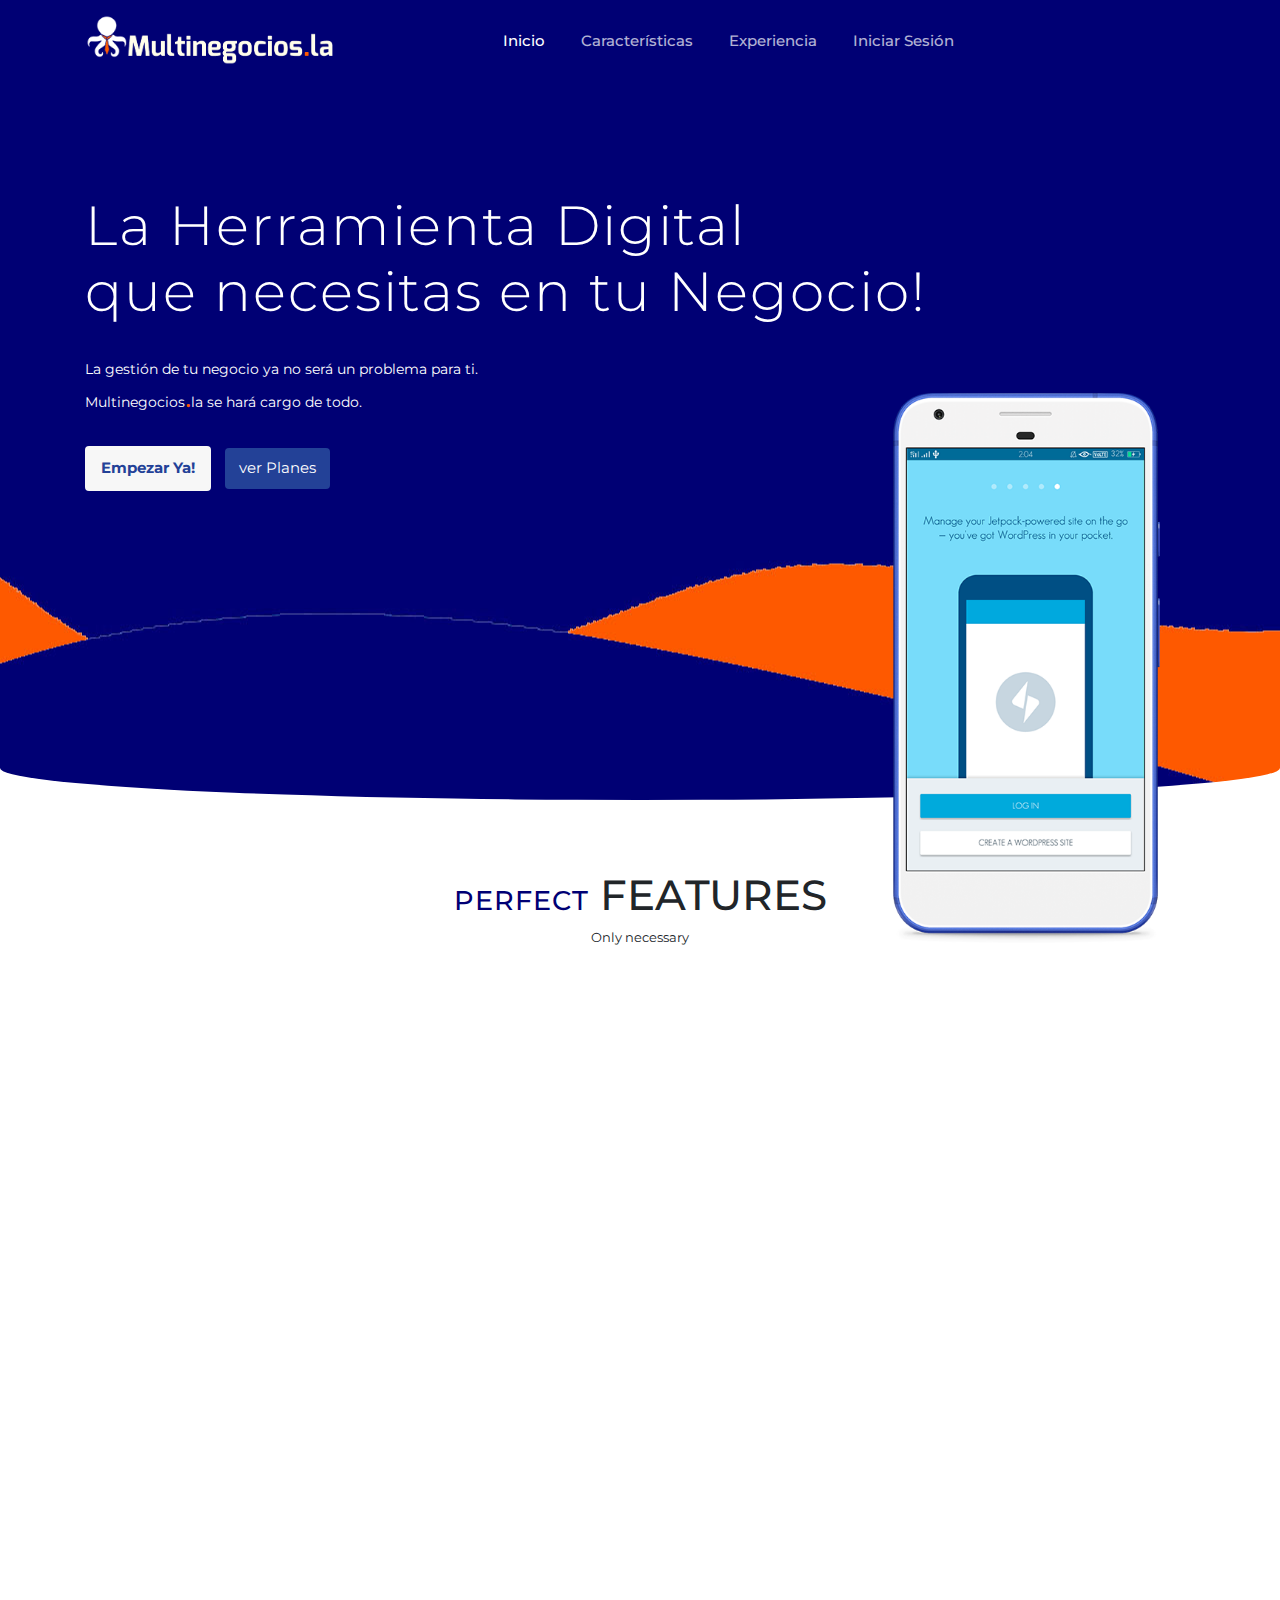
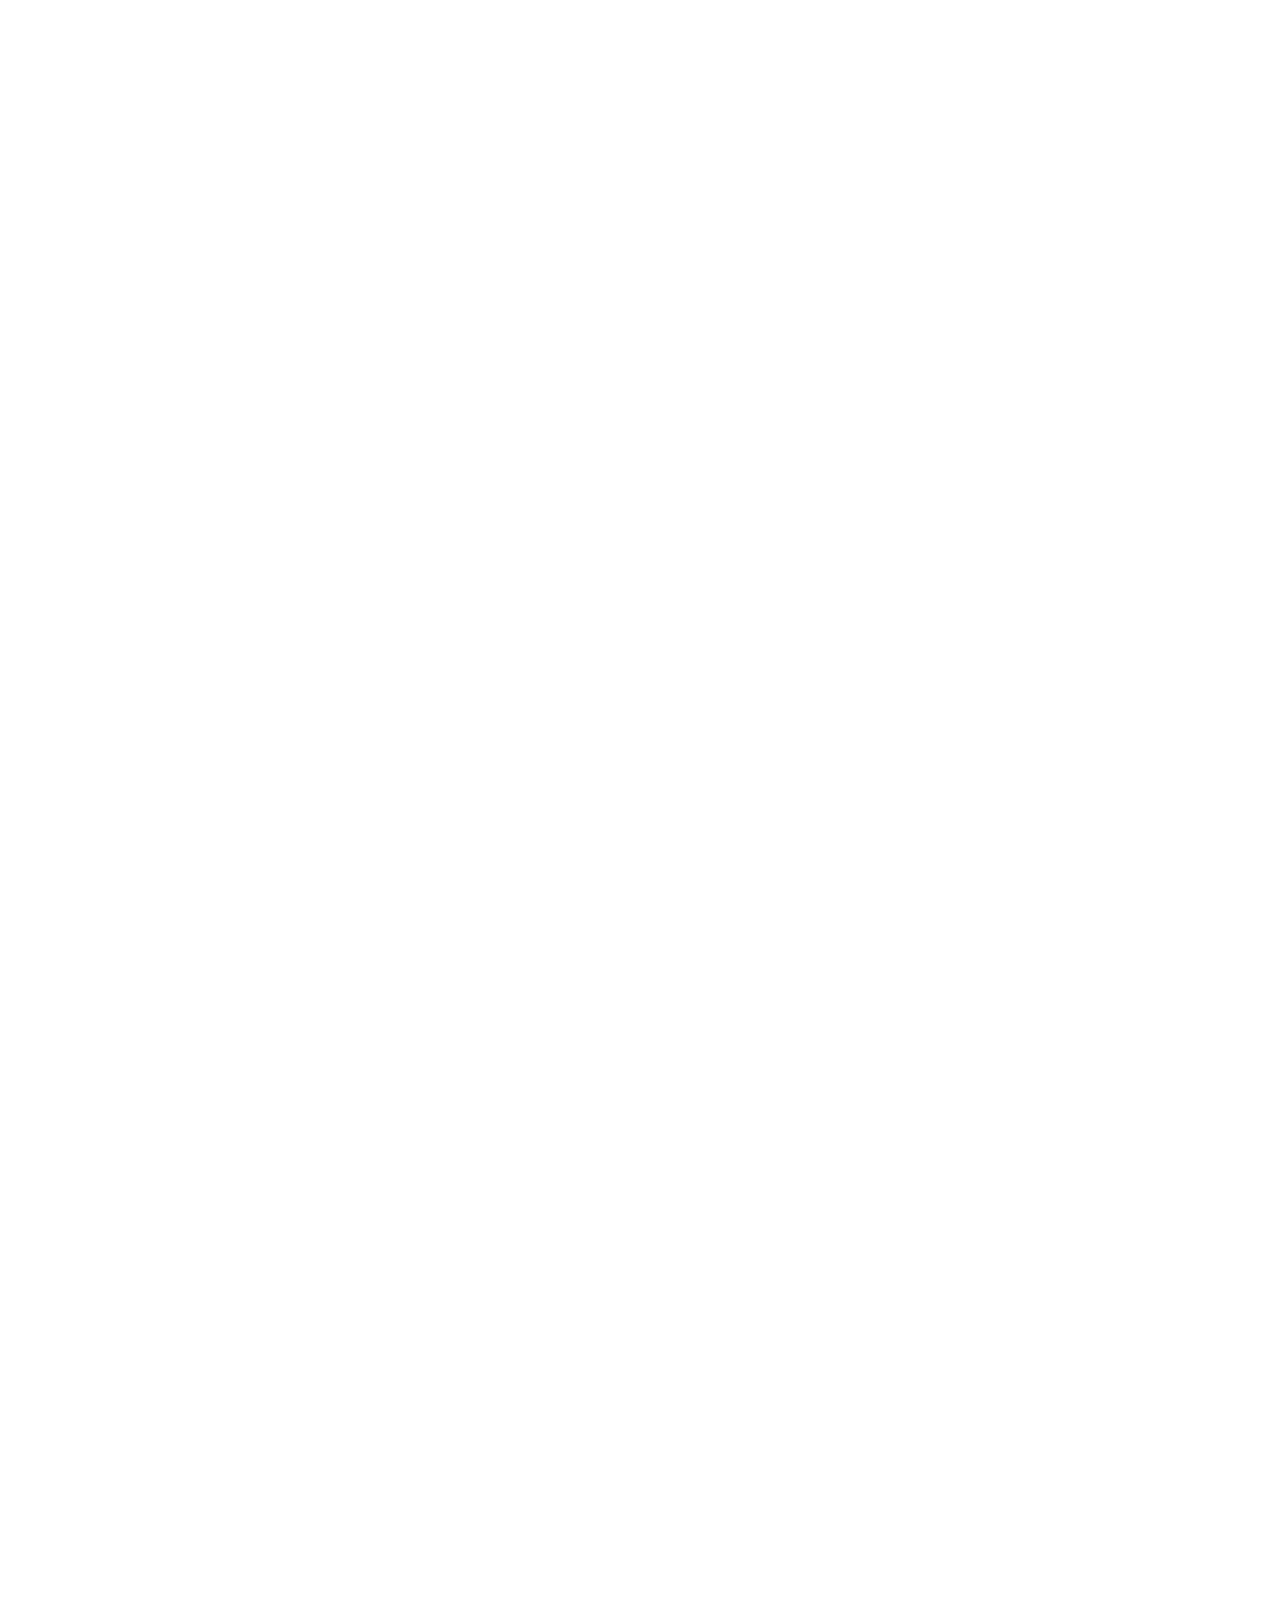
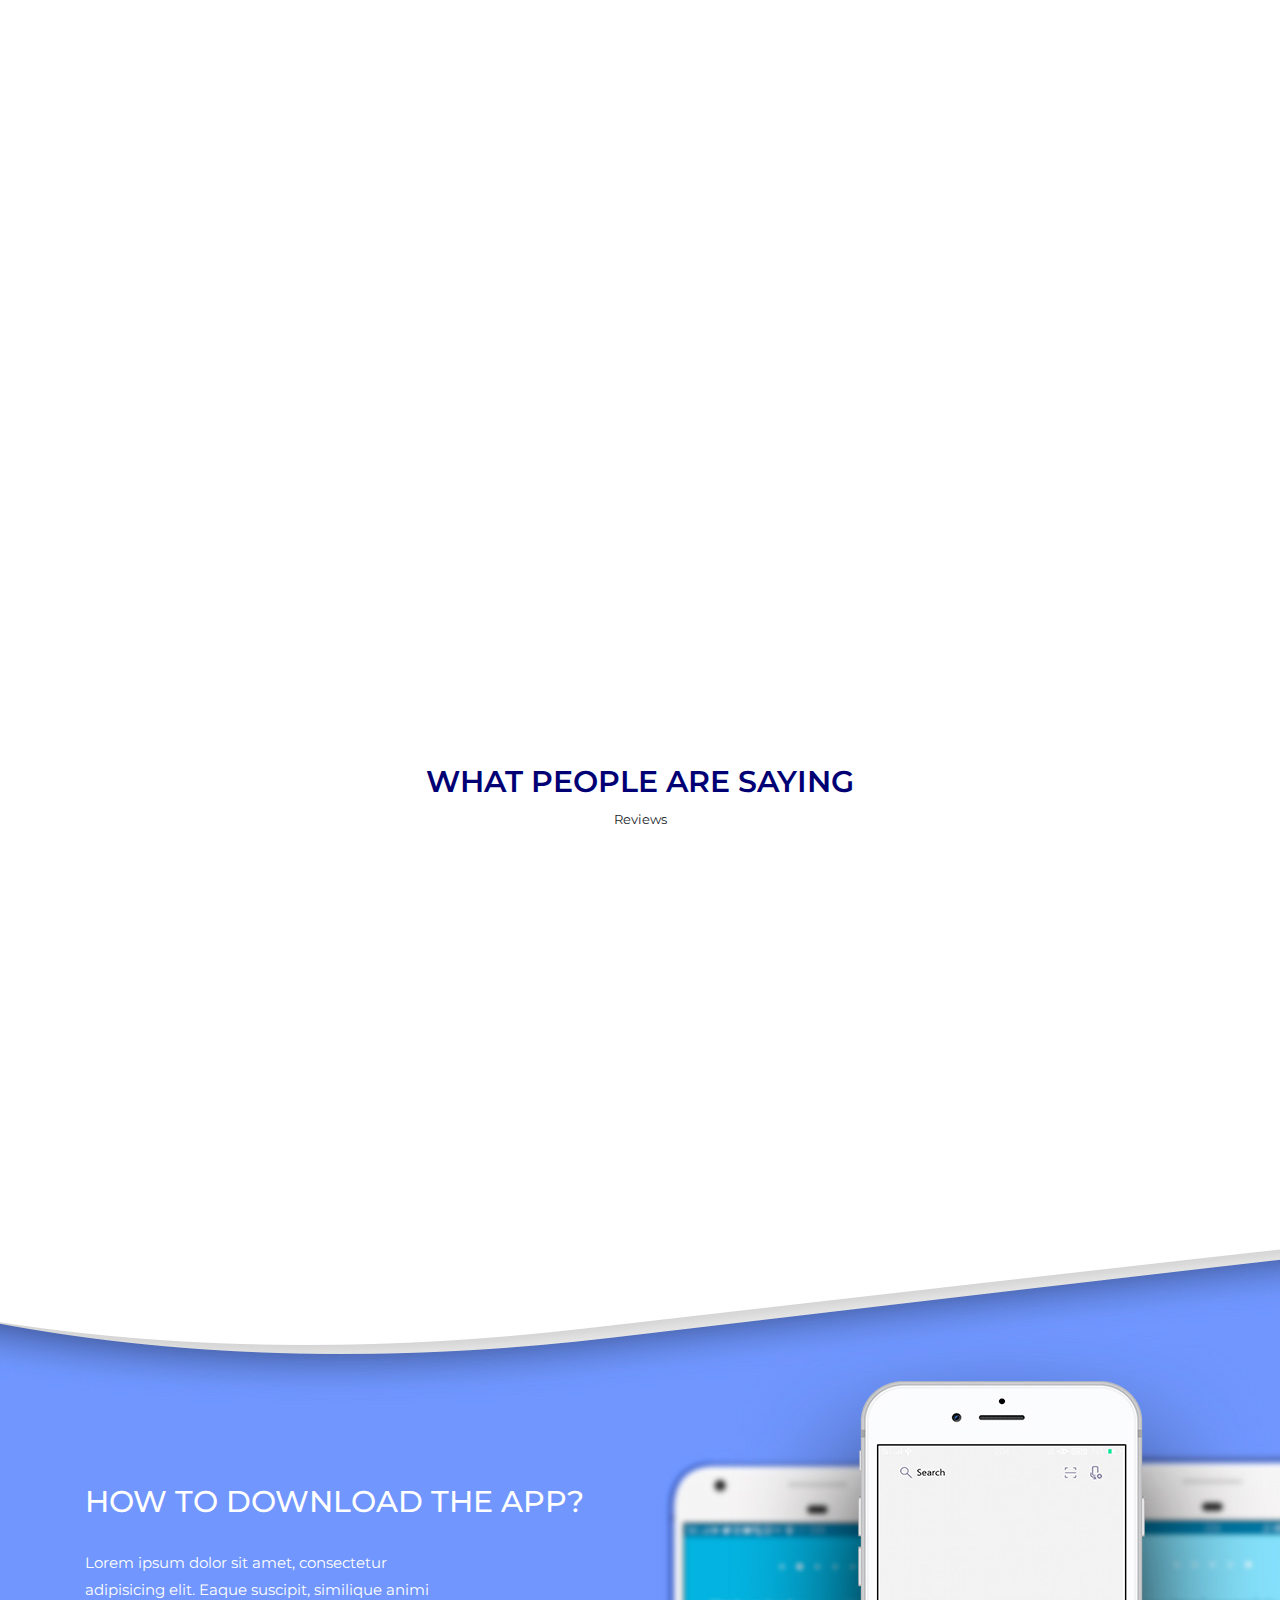
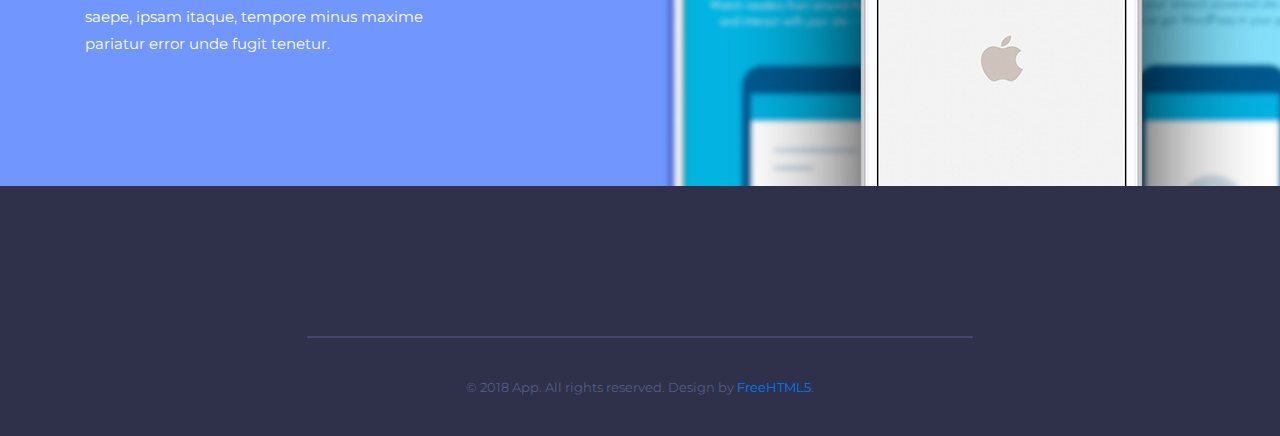
<file: index.html>
<!DOCTYPE html>
<!--
	App by FreeHTML5.co
	Twitter: http://twitter.com/fh5co
	URL: http://freehtml5.co
-->
<html lang="en">
<head>
	<meta charset="UTF-8">
	<title>Multinegocios.la</title>
	<meta name="viewport" content="width=device-width, initial-scale=1.0">
	<meta name="description" content="Free HTML5 Website Template by FreeHTML5.co" />
	<meta name="keywords" content="free website templates, free html5, free template, free bootstrap, free website template, html5, css3, mobile first, responsive" />
	<meta name="author" content="FreeHTML5.co" />

	<!-- Facebook and Twitter integration -->
	<meta property="og:title" content=""/>
	<meta property="og:image" content=""/>
	<meta property="og:url" content=""/>
	<meta property="og:site_name" content=""/>
	<meta property="og:description" content=""/>
	<meta name="twitter:title" content="" />
	<meta name="twitter:image" content="" />
	<meta name="twitter:url" content="" />
	<meta name="twitter:card" content="" />

	<!-- Bootstrap  -->
	<link rel="stylesheet" href="css/bootstrap.css?v=2">
	<!-- Owl Carousel  -->
	<link rel="stylesheet" href="css/owl.carousel.css">
	<link rel="stylesheet" href="css/owl.theme.default.min.css">
	<!-- Animate.css -->
	<link rel="stylesheet" href="css/animate.css">
	<!-- Font Awesome -->
	<link rel="stylesheet" href="https://use.fontawesome.com/releases/v5.0.13/css/all.css" integrity="sha384-DNOHZ68U8hZfKXOrtjWvjxusGo9WQnrNx2sqG0tfsghAvtVlRW3tvkXWZh58N9jp" crossorigin="anonymous">

	<!-- Theme style  -->
	<link rel="stylesheet" href="css/style.css?v3">
</head>
<body>


<div id="page-wrap">


	<!-- ==========================================================================================================
													   HERO
		 ========================================================================================================== -->

	<div id="fh5co-hero-wrapper">
		<nav class="container navbar navbar-expand-lg main-navbar-nav navbar-light">
                    <a class="navbar-brand" href=""><img src="img/logo-white.png" style="width: 250px; height: auto;"></a>
			<button class="navbar-toggler" type="button" data-toggle="collapse" data-target="#navbarSupportedContent" aria-controls="navbarSupportedContent" aria-expanded="false" aria-label="Toggle navigation">
				<span class="navbar-toggler-icon" style="color: white !important;"></span>
			</button>

			<div class="collapse navbar-collapse" id="navbarSupportedContent">
				<ul class="navbar-nav nav-items-center ml-auto mr-auto">
					<li class="nav-item active">
						<a class="nav-link" href="#">Inicio <span class="sr-only">(current)</span></a>
					</li>
					<li class="nav-item">
						<a class="nav-link" href="#" onclick="$('#fh5co-features').goTo();return false;">Caracter&iacute;sticas</a>
					</li>
					<li class="nav-item">
						<a class="nav-link" href="#" onclick="$('#fh5co-reviews').goTo();return false;">Experiencia</a>
					</li>
					<li class="nav-item">
						<a class="nav-link" href="#"  onclick="$('#fh5co-download').goTo();return false;">Iniciar Sesi&oacute;n</a>
					</li>
				</ul>
				<div class="social-icons-header">
					<a target="_blank" href="https://www.facebook.com/Multinegocios.la/"><i class="fab fa-facebook-f"></i></a>
					<a target="_blank" href="https://www.facebook.com/Multinegocios.la/"><i class="fab fa-instagram"></i></a>
					<a target="_blank" href="https://www.facebook.com/Multinegocios.la/"><i class="fab fa-twitter"></i></a>
				</div>
			</div>
		</nav>

		<div class="container fh5co-hero-inner">
			<h1 class="animated fadeIn wow" data-wow-delay="0.4s">La Herramienta Digital<br>que necesitas en tu Negocio!</h1>
                        <p class="animated fadeIn wow" data-wow-delay="0.67s">La gesti&oacute;n de tu negocio ya no ser&aacute; un problema para ti.<br>Multinegocios<span style="color: #FF5900; font-size: 30px;">.</span>la se har&aacute; cargo de todo.</p>
			<button class="btn btn-md download-btn-first wow fadeInLeft animated" data-wow-delay="0.85s" onclick="$('#fh5co-download').goTo();return false;">Empezar Ya!</button>
			<button class="btn btn-md features-btn-first animated fadeInLeft wow" data-wow-delay="0.95s" onclick="$('#fh5co-features').goTo();return false;">ver Planes</button>
			<img class="fh5co-hero-smartphone animated fadeInRight wow" data-wow-delay="1s" src="img/phone-image.png" alt="Smartphone">
		</div>


	</div> <!-- first section wrapper -->


	<!-- ==========================================================================================================
													 ADVANTAGES
		 ========================================================================================================== -->

	<div class="fh5co-advantages-outer">
		<div class="container">
			<h1 class="second-title"><span class="span-perfect">Perfect</span> <span class="span-features">Features</span></h1>
			<small>Only necessary</small>

			<div class="row fh5co-advantages-grid-columns wow animated fadeIn" data-wow-delay="0.36s">

				<div class="col-sm-4">
					<img class="grid-image" src="img/icon-1.png" alt="Icon-1">
					<h1 class="grid-title">Usability</h1>
					<p class="grid-desc">Lorem ipsum dolor sit amet, consectetur adipisicing elit. Rem cupiditate.</p>
				</div>

				<div class="col-sm-4">
					<img class="grid-image" src="img/icon-2.png" alt="Icon-2">
					<h1 class="grid-title">Parallax Effect</h1>
					<p class="grid-desc">Lorem ipsum dolor sit amet, consectetur adipisicing elit. Rem cupiditate.</p>
				</div>

				<div class="col-sm-4">
					<img class="grid-image" src="img/icon-3.png" alt="Icon-3">
					<h1 class="grid-title">Unlimited Colors</h1>
					<p class="grid-desc">Lorem ipsum dolor sit amet, consectetur adipisicing elit. Rem cupiditate.</p>
				</div>


			</div>
		</div>
	</div>


	<!-- ==========================================================================================================
													  SLIDER
		 ========================================================================================================== -->

	<div class="fh5co-slider-outer wow fadeIn" data-wow-delay="0.36s">
		<h1>SIMPLE WIDGETS</h1>
		<small>Drag and Drop</small>
		<div class="container fh5co-slider-inner">

			<div class="owl-carousel owl-theme">

				<div class="item"><img src="img/smartphone-2.png" alt=""></div>
				<div class="item"><img src="img/smartphone-2.png" alt=""></div>
				<div class="item"><img src="img/iphone.png" alt=""></div>
				<div class="item"><img src="img/smartphone-2.png" alt=""></div>


			</div>

		</div>
	</div>


	<!-- ==========================================================================================================
													  FEATURES
		 ========================================================================================================== -->

	<div class="curved-bg-div wow animated fadeIn" data-wow-delay="0.15s"></div>
	<div id="fh5co-features" class="fh5co-features-outer">
		<div class="container">

			<div class="row fh5co-features-grid-columns">

				<div class="col-sm-6 in-order-1 wow animated fadeInLeft" data-wow-delay="0.22s">
					<div class="col-sm-image-container">
						<img class="img-float-left" src="img/icono-multinegocios.png" alt="smartphone-1" style="width: 300px; height: auto;">
                                                <!--
						<span class="span-new">NEW</span>
						<span class="span-free">Free</span>
                                                -->
					</div>
				</div>

				<div class="col-sm-6 in-order-2 sm-6-content wow animated fadeInRight" data-wow-delay="0.22s">
                                         <h1><span style="color: #FF5900;">Administra</span> tu negocio</h1>
					<p>Cotiza, Vende y Factura f&aacute;cilmente desde cualquier dispositivo, gestiona tu inventario y mucho m&aacute;s.</p>
					<span class="circle circle-first"><i class="fab fa-instagram"></i></span>
					<span class="circle circle-middle"><i class="fab fa-facebook"></i></span>
					<span class="circle circle-last"><i class="fab fa-twitter"></i></span>
				</div>

				<div class="col-sm-6 in-order-3 sm-6-content wow animated fadeInLeft" data-wow-delay="0.22s">
					<h1>REAL-TIME STATISTICS</h1>
					<p>Lorem ipsum dolor sit amet, consectetur adipisicing elit. Aliquam dolor iste beatae ad adipisci, fugiat dignissimos pariatur, dolore nemo suscipit cum nisi earum voluptates nulla! </p>
					<span class="circle circle-first"><i class="fas fa-star"></i></span>
					<span class="circle circle-middle"><i class="far fa-star"></i></span>
					<span class="circle circle-last"><i class="far fa-thumbs-up"></i></span>
				</div>

				<div class="col-sm-6 in-order-4 wow animated fadeInRight" data-wow-delay="0.22s">
					<img class="img-float-right" src="img/smartphone-2.png" alt="smartphone-2">
				</div>

				<div class="col-sm-6 in-order-5 wow animated fadeInLeft" data-wow-delay="0.22s">
					<div class="col-sm-image-container">
						<img class="img-float-left" src="img/smartphone-2.png" alt="smartphone-3">
						<span class="span-data">DATA</span>
						<span class="span-percent">100%</span>
					</div>
				</div>
				<div class="col-sm-6 in-order-6 sm-6-content wow animated fadeInRight" data-wow-delay="0.22s">
					<h1>POWERFUL BACKEND</h1>
					<p>Lorem ipsum dolor sit amet, consectetur adipisicing elit. Aliquam dolor iste beatae ad adipisci, fugiat dignissimos pariatur, dolore nemo suscipit cum nisi earum voluptates nulla! </p>
					<span class="circle circle-first">95%</span>
					<span class="circle circle-middle"><i class="fas fa-forward"></i></span>
					<span class="circle circle-last"><i class="fab fa-github"></i></span>

				</div>




			</div> <!-- row -->


		</div>
	</div>


	<!-- ==========================================================================================================
													  REVIEWS
		 ========================================================================================================== -->

	<div id="fh5co-reviews" class="fh5co-reviews-outer">
		<h1>What people are saying</h1>
		<small>Reviews</small>
		<div class="container fh5co-reviews-inner">
			<div class="row justify-content-center">
				<div class="col-sm-5 wow fadeIn animated" data-wow-delay="0.25s">
					<img class="float-left" src="img/quotes-1.jpg" alt="Quote 1">
					<p class="testimonial-desc">Lorem ipsum dolor sit amet, consectetur adipisicing elit. Quis similique quasi.</p>
					<small class="testimonial-author">John Doe</small>
					<img class="float-right" src="img/quotes-2.jpg" alt="Quote 2">
				</div>
				<div class="col-sm-5 testimonial-2 wow fadeIn animated" data-wow-delay="0.67s">
					<img class="float-left" src="img/quotes-1.jpg" alt="Quote 1">
					<p class="testimonial-desc">Lorem ipsum dolor sit amet, consectetur adipisicing elit. Quis similique quasi.</p>
					<small class="testimonial-author">Someone</small>
					<img class="float-right" src="img/quotes-2.jpg" alt="Quote 2">
				</div>
			</div>

		</div>
	</div>
	

	<!-- ==========================================================================================================
                                                 BOTTOM
    ========================================================================================================== -->

	<div id="fh5co-download" class="fh5co-bottom-outer">
		<div class="overlay">
			<div class="container fh5co-bottom-inner">
				<div class="row">
					<div class="col-sm-6">
						<h1>How to download the app?</h1>
						<p>Lorem ipsum dolor sit amet, consectetur adipisicing elit. Eaque suscipit, similique animi saepe, ipsam itaque, tempore minus maxime pariatur error unde fugit tenetur.</p>
						<a class="wow fadeIn animated" data-wow-delay="0.25s" href="#"><img class="app-store-btn" src="img/app-store-icon.png" alt="App Store Icon"></a>
						<a class="wow fadeIn animated" data-wow-delay="0.67s" href="#"><img class="google-play-btn" src="img/google-play-icon.png" alt="Google Play Icon"></a>
					</div>
				</div>
			</div>
		</div>
	</div>


	<!-- ==========================================================================================================
                                               SECTION 7 - SUB FOOTER
    ========================================================================================================== -->

	<footer class="footer-outer">
		<div class="container footer-inner">

			<div class="footer-three-grid wow fadeIn animated" data-wow-delay="0.66s">
				<div class="column-1-3">
					<h1>App</h1>
				</div>
				<div class="column-2-3">
					<nav class="footer-nav">
						<ul>
							<a href="#" onclick="$('#fh5co-hero-wrapper').goTo();return false;"><li>Home</li></a>
							<a href="#" onclick="$('#fh5co-features').goTo();return false;"><li>Features</li></a>
							<a href="#" onclick="$('#fh5co-reviews').goTo();return false;"><li>Reviews</li></a>
							<a href="#" onclick="$('#fh5co-download').goTo();return false;"><li class="active">Download</li></a>
						</ul>
					</nav>
				</div>
				<div class="column-3-3">
					<div class="social-icons-footer">
						<a href="https://www.facebook.com/fh5co"><i class="fab fa-facebook-f"></i></a>
						<a href="https://freehtml5.co"><i class="fab fa-instagram"></i></a>
						<a href="https://www.twitter.com/fh5co"><i class="fab fa-twitter"></i></a>
					</div>
				</div>
			</div>

			<span class="border-bottom-footer"></span>

			<p class="copyright">&copy; 2018 App. All rights reserved. Design by <a href="https://freehtml5.co" target="_blank">FreeHTML5</a>.</p>

		</div>
	</footer>




</div> <!-- main page wrapper -->
	
	<script src="js/jquery.min.js"></script>
	<script src="js/bootstrap.js"></script>
	<script src="js/owl.carousel.js"></script>
	<script src="js/wow.min.js"></script>
	<script src="js/main.js"></script>
</body>
</html>
</file>
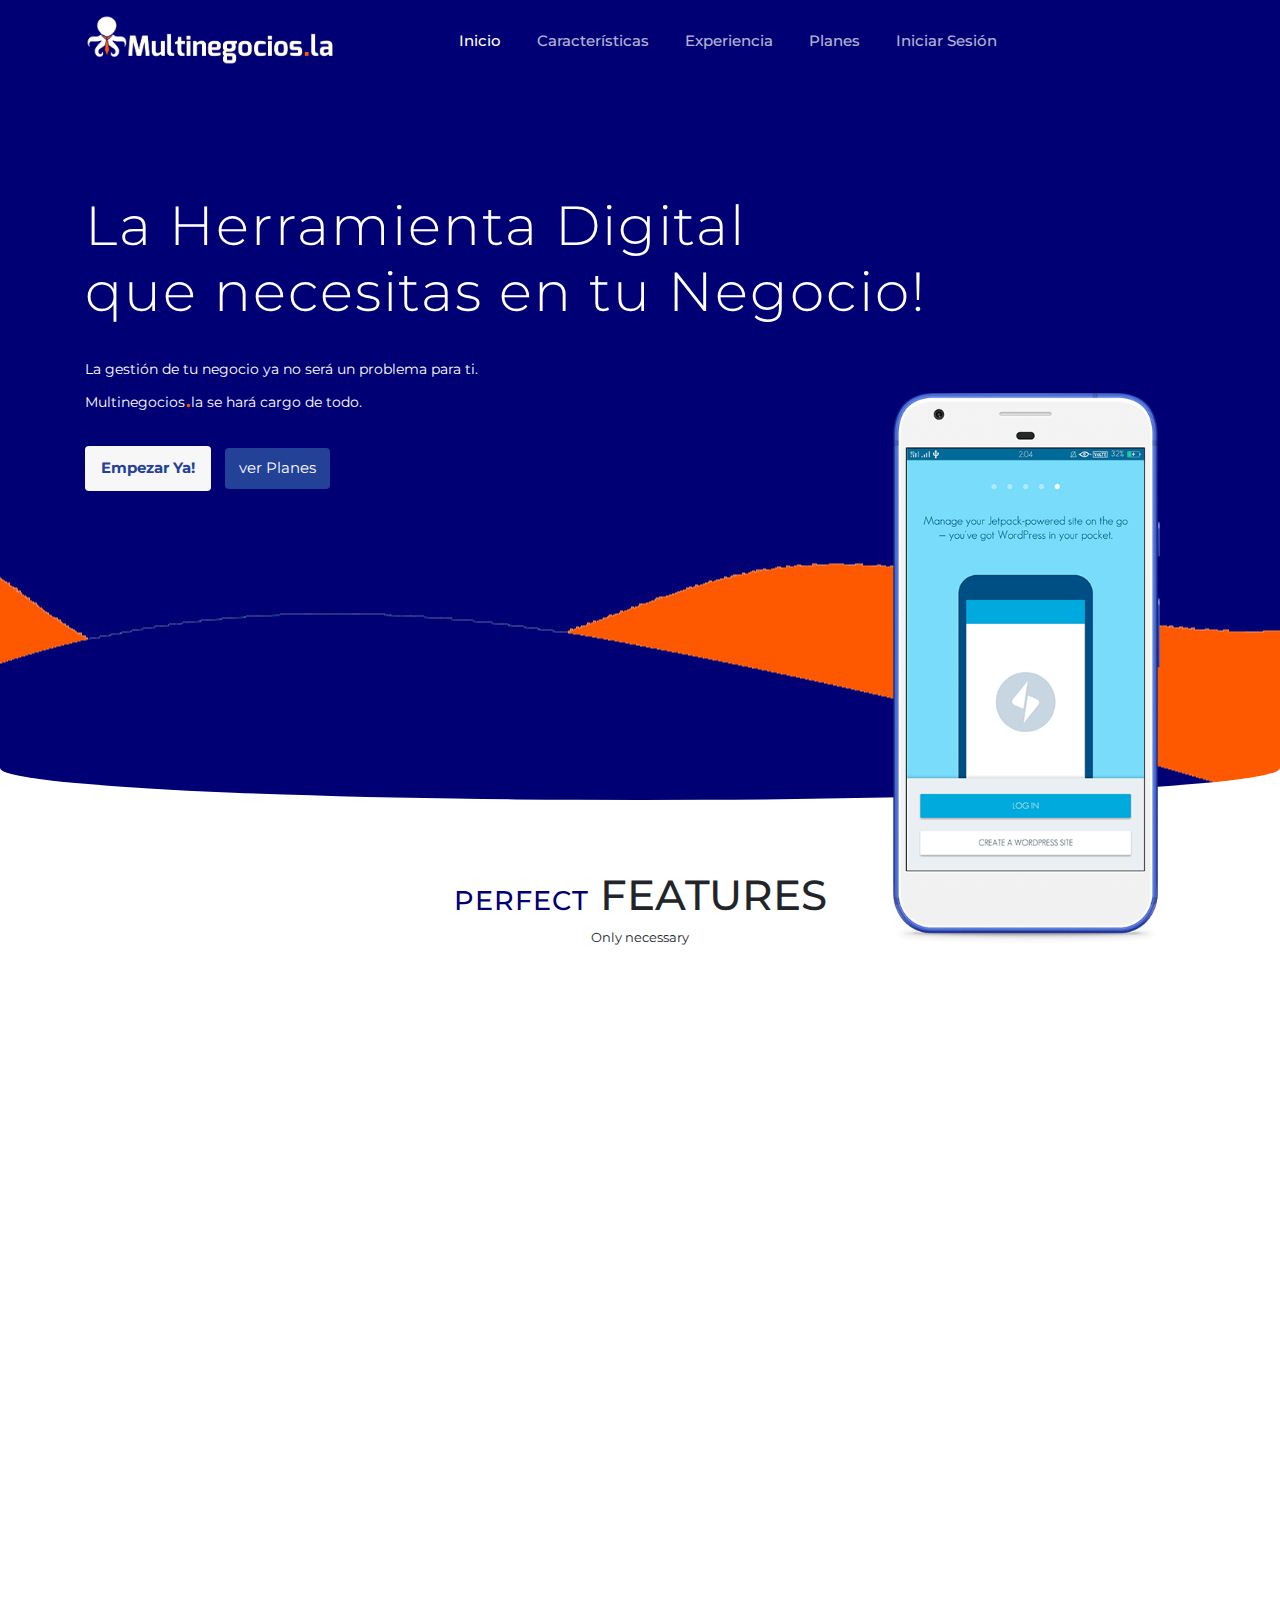
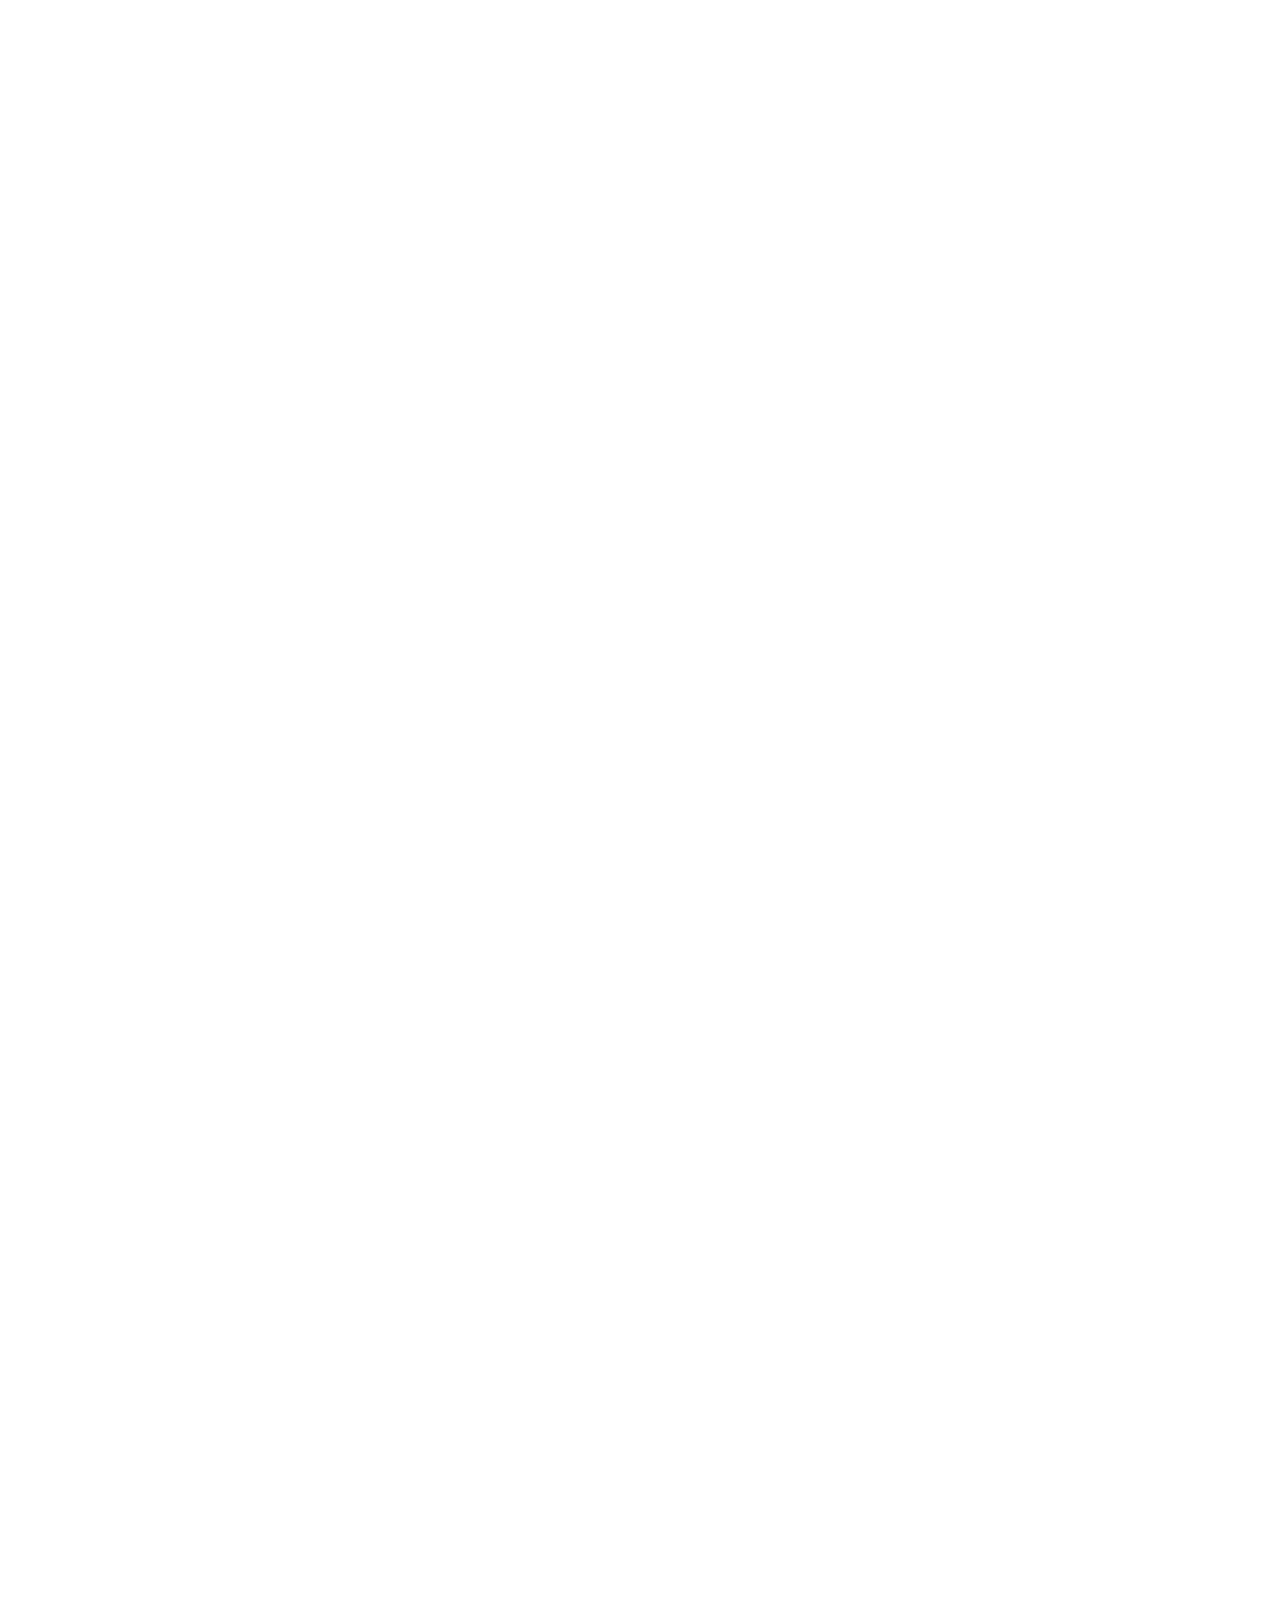
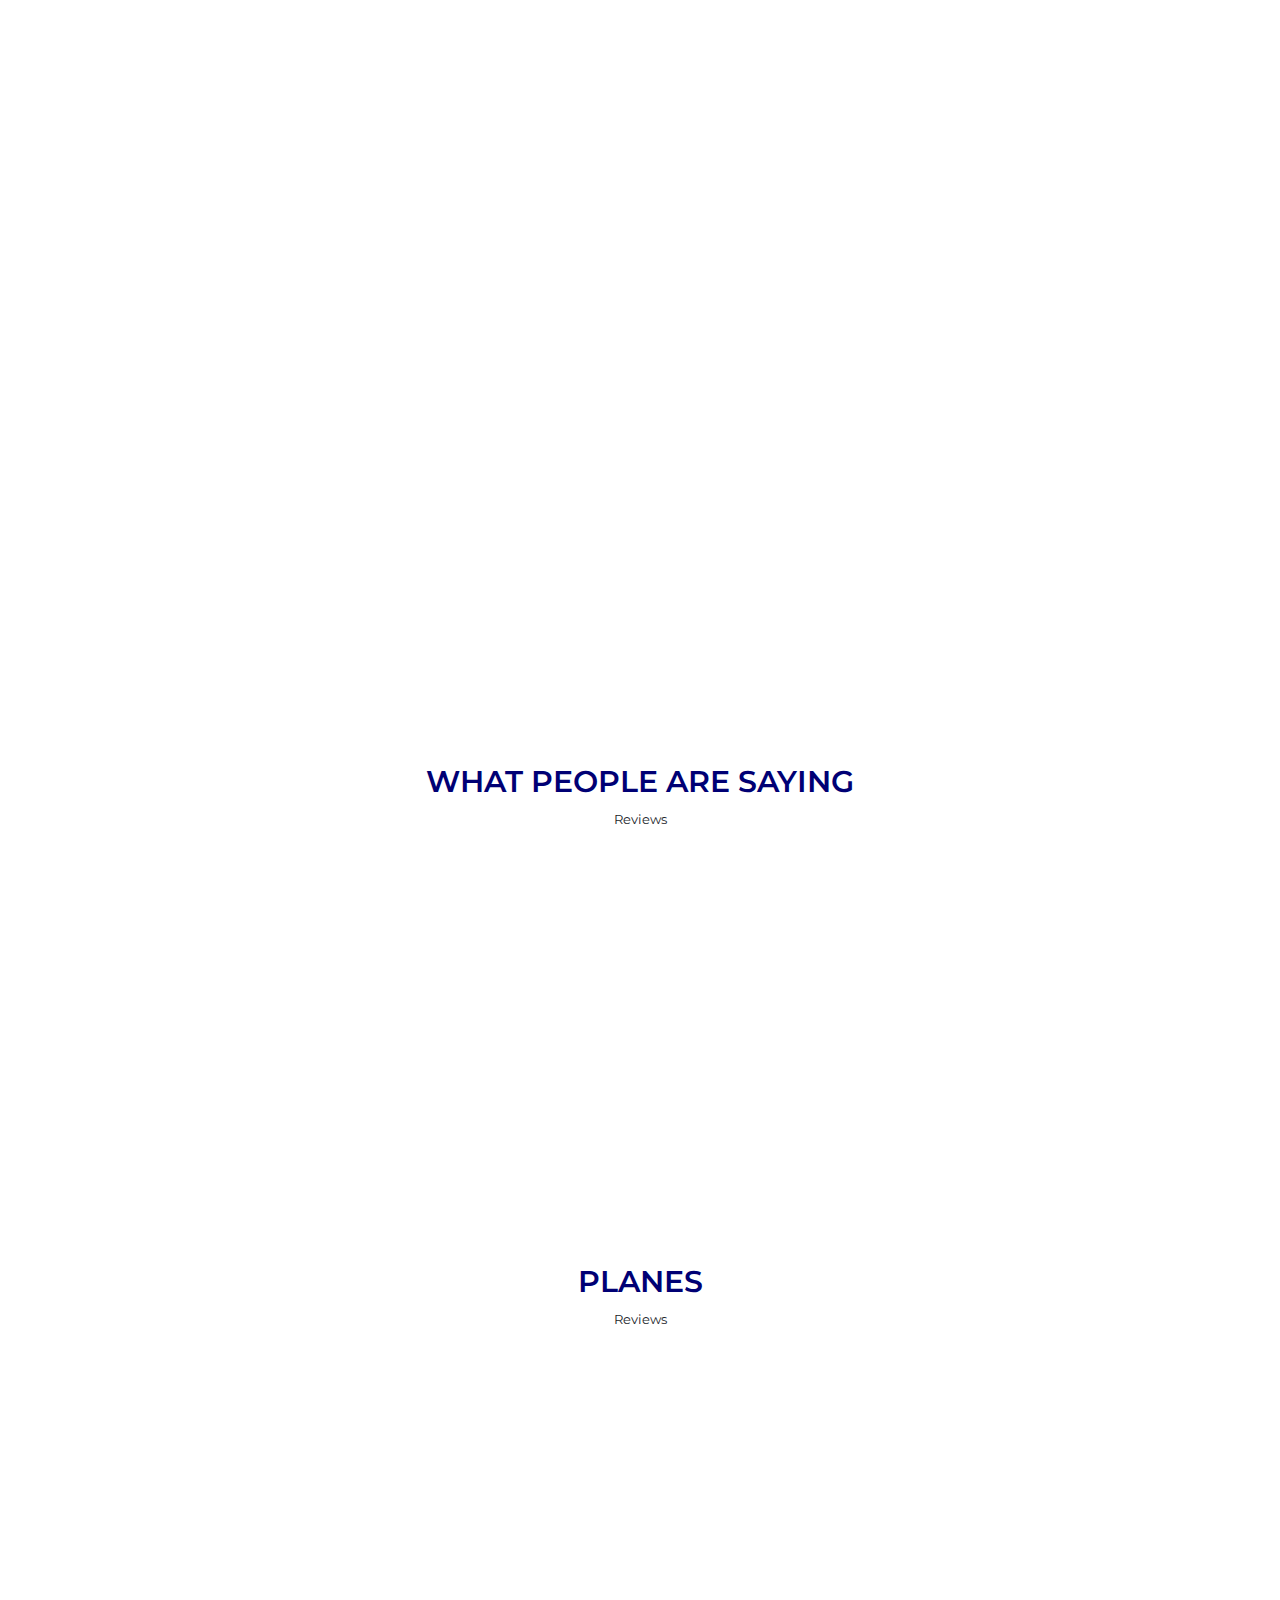
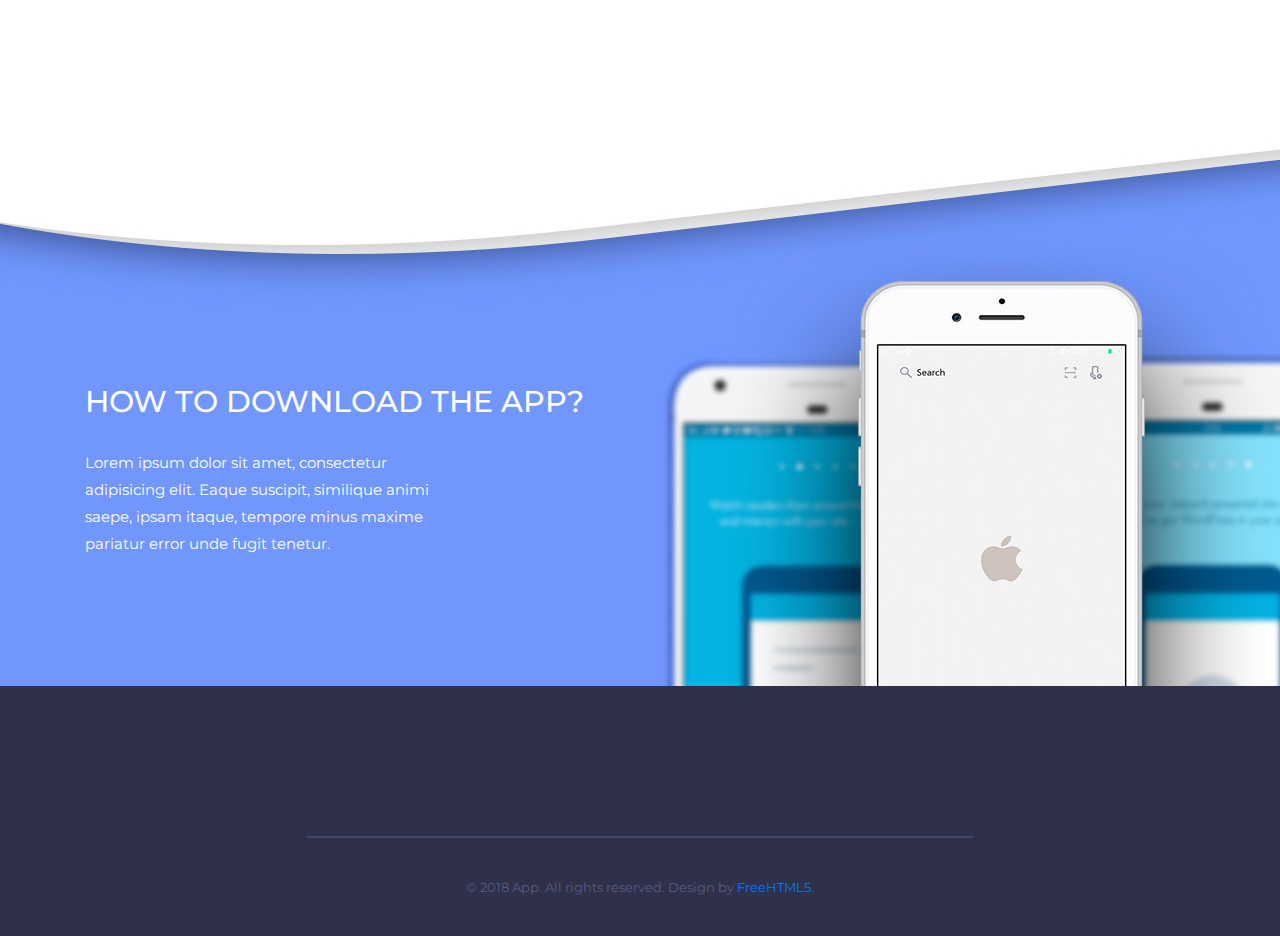
<file: jorge.html>
<!DOCTYPE html>
<html lang="en">
<head>
	<meta charset="UTF-8">
	<title>Multinegocios.la</title>
	<meta name="viewport" content="width=device-width, initial-scale=1.0">
	<meta name="description" content="Free HTML5 Website Template by FreeHTML5.co" />
	<meta name="keywords" content="free website templates, free html5, free template, free bootstrap, free website template, html5, css3, mobile first, responsive" />
	<meta name="author" content="FreeHTML5.co" />

	<!-- Facebook and Twitter integration -->
	<meta property="og:title" content=""/>
	<meta property="og:image" content=""/>
	<meta property="og:url" content=""/>
	<meta property="og:site_name" content=""/>
	<meta property="og:description" content=""/>
	<meta name="twitter:title" content="" />
	<meta name="twitter:image" content="" />
	<meta name="twitter:url" content="" />
	<meta name="twitter:card" content="" />

	<!-- Bootstrap  -->
	<link rel="stylesheet" href="css/bootstrap.css?v=2">
	<!-- Owl Carousel  -->
	<link rel="stylesheet" href="css/owl.carousel.css">
	<link rel="stylesheet" href="css/owl.theme.default.min.css">
	<!-- Animate.css -->
	<link rel="stylesheet" href="css/animate.css">
	<!-- Font Awesome -->
	<link rel="stylesheet" href="https://use.fontawesome.com/releases/v5.0.13/css/all.css" integrity="sha384-DNOHZ68U8hZfKXOrtjWvjxusGo9WQnrNx2sqG0tfsghAvtVlRW3tvkXWZh58N9jp" crossorigin="anonymous">

	<!-- Theme style  -->
	<link rel="stylesheet" href="css/style.css?v4">
</head>
<body>


<div id="page-wrap">


	<!-- ==========================================================================================================
													   HERO
		 ========================================================================================================== -->

	<div id="fh5co-hero-wrapper">
		<nav class="container navbar navbar-expand-lg main-navbar-nav navbar-light">
                    <a class="navbar-brand" href=""><img src="img/logo-white.png" style="width: 250px; height: auto;"></a>
			<button class="navbar-toggler" type="button" data-toggle="collapse" data-target="#navbarSupportedContent" aria-controls="navbarSupportedContent" aria-expanded="false" aria-label="Toggle navigation">
				<span class="navbar-toggler-icon" style="color: white !important;"></span>
			</button>

			<div class="collapse navbar-collapse" id="navbarSupportedContent">
				<ul class="navbar-nav nav-items-center ml-auto mr-auto">
					<li class="nav-item active">
						<a class="nav-link" href="#">Inicio <span class="sr-only">(current)</span></a>
					</li>
					<li class="nav-item">
						<a class="nav-link" href="#" onclick="$('#fh5co-features').goTo();return false;">Caracter&iacute;sticas</a>
					</li>
					<li class="nav-item">
						<a class="nav-link" href="#" onclick="$('#fh5co-reviews').goTo();return false;">Experiencia</a>
					</li>
                                        <li class="nav-item">
						<a class="nav-link" href="#" onclick="$('#fh5co-planes').goTo();return false;">Planes</a>
					</li>
					<li class="nav-item">
						<a class="nav-link" href="#"  onclick="$('#fh5co-download').goTo();return false;">Iniciar Sesi&oacute;n</a>
					</li>
				</ul>
				<div class="social-icons-header">
					<a target="_blank" href="https://www.facebook.com/Multinegocios.la/"><i class="fab fa-facebook-f"></i></a>
					<a target="_blank" href="https://www.facebook.com/Multinegocios.la/"><i class="fab fa-instagram"></i></a>
					<a target="_blank" href="https://www.facebook.com/Multinegocios.la/"><i class="fab fa-twitter"></i></a>
				</div>
			</div>
		</nav>

		<div class="container fh5co-hero-inner">
			<h1 class="animated fadeIn wow" data-wow-delay="0.4s">La Herramienta Digital <br>que necesitas en tu Negocio!</h1>
                        <p class="animated fadeIn wow" data-wow-delay="0.67s">La gesti&oacute;n de tu negocio ya no ser&aacute; un problema para ti.<br>Multinegocios<span style="color: #FF5900; font-size: 30px;">.</span>la se har&aacute; cargo de todo.</p>
			<button class="btn btn-md download-btn-first wow fadeInLeft animated" data-wow-delay="0.85s" onclick="$('#fh5co-download').goTo();return false;">Empezar Ya!</button>
			<button class="btn btn-md features-btn-first animated fadeInLeft wow" data-wow-delay="0.95s" onclick="$('#fh5co-features').goTo();return false;">ver Planes</button>
			<img class="fh5co-hero-smartphone animated fadeInRight wow" data-wow-delay="1s" src="img/phone-image.png" alt="Smartphone">
		</div>


	</div> <!-- first section wrapper -->


	<!-- ==========================================================================================================
													 ADVANTAGES
		 ========================================================================================================== -->

	<div class="fh5co-advantages-outer">
		<div class="container">
			<h1 class="second-title"><span class="span-perfect">Perfect</span> <span class="span-features">Features</span></h1>
			<small>Only necessary</small>

			<div class="row fh5co-advantages-grid-columns wow animated fadeIn" data-wow-delay="0.36s">

				<div class="col-sm-4">
					<img class="grid-image" src="img/icon-1.png" alt="Icon-1">
					<h1 class="grid-title">Usability</h1>
					<p class="grid-desc">Lorem ipsum dolor sit amet, consectetur adipisicing elit. Rem cupiditate.</p>
				</div>

				<div class="col-sm-4">
					<img class="grid-image" src="img/icon-2.png" alt="Icon-2">
					<h1 class="grid-title">Parallax Effect</h1>
					<p class="grid-desc">Lorem ipsum dolor sit amet, consectetur adipisicing elit. Rem cupiditate.</p>
				</div>

				<div class="col-sm-4">
					<img class="grid-image" src="img/icon-3.png" alt="Icon-3">
					<h1 class="grid-title">Unlimited Colors</h1>
					<p class="grid-desc">Lorem ipsum dolor sit amet, consectetur adipisicing elit. Rem cupiditate.</p>
				</div>


			</div>
		</div>
	</div>


	<!-- ==========================================================================================================
													  SLIDER
		 ========================================================================================================== -->

	<div class="fh5co-slider-outer wow fadeIn" data-wow-delay="0.36s">
		<h1>SIMPLE WIDGETS</h1>
		<small>Drag and Drop</small>
		<div class="container fh5co-slider-inner">

			<div class="owl-carousel owl-theme">

				<div class="item"><img src="img/smartphone-2.png" alt=""></div>
				<div class="item"><img src="img/smartphone-2.png" alt=""></div>
				<div class="item"><img src="img/iphone.png" alt=""></div>
				<div class="item"><img src="img/smartphone-2.png" alt=""></div>


			</div>

		</div>
	</div>


	<!-- ==========================================================================================================
													  FEATURES
		 ========================================================================================================== -->

	<div class="curved-bg-div wow animated fadeIn" data-wow-delay="0.15s"></div>
	<div id="fh5co-features" class="fh5co-features-outer">
		<div class="container">

			<div class="row fh5co-features-grid-columns">

				<div class="col-sm-6 in-order-1 wow animated fadeInLeft" data-wow-delay="0.22s">
					<div class="col-sm-image-container">
						<img class="img-float-left" src="img/icono-multinegocios.png" alt="smartphone-1" style="width: 300px; height: auto;">
                                                <!--
						<span class="span-new">NEW</span>
						<span class="span-free">Free</span>
                                                -->
					</div>
				</div>

				<div class="col-sm-6 in-order-2 sm-6-content wow animated fadeInRight" data-wow-delay="0.22s">
                                         <h1><span style="color: #FF5900;">Administra</span> tu negocio</h1>
					<p>Cotiza, Vende y Factura f&aacute;cilmente desde cualquier dispositivo, gestiona tu inventario y mucho m&aacute;s.</p>
					<span class="circle circle-first"><i class="fab fa-instagram"></i></span>
					<span class="circle circle-middle"><i class="fab fa-facebook"></i></span>
					<span class="circle circle-last"><i class="fab fa-twitter"></i></span>
				</div>

				<div class="col-sm-6 in-order-3 sm-6-content wow animated fadeInLeft" data-wow-delay="0.22s">
					<h1>REAL-TIME STATISTICS</h1>
					<p>Lorem ipsum dolor sit amet, consectetur adipisicing elit. Aliquam dolor iste beatae ad adipisci, fugiat dignissimos pariatur, dolore nemo suscipit cum nisi earum voluptates nulla! </p>
					<span class="circle circle-first"><i class="fas fa-star"></i></span>
					<span class="circle circle-middle"><i class="far fa-star"></i></span>
					<span class="circle circle-last"><i class="far fa-thumbs-up"></i></span>
				</div>

				<div class="col-sm-6 in-order-4 wow animated fadeInRight" data-wow-delay="0.22s">
					<img class="img-float-right" src="img/smartphone-2.png" alt="smartphone-2">
				</div>

				<div class="col-sm-6 in-order-5 wow animated fadeInLeft" data-wow-delay="0.22s">
					<div class="col-sm-image-container">
						<img class="img-float-left" src="img/smartphone-2.png" alt="smartphone-3">
						<span class="span-data">DATA</span>
						<span class="span-percent">100%</span>
					</div>
				</div>
				<div class="col-sm-6 in-order-6 sm-6-content wow animated fadeInRight" data-wow-delay="0.22s">
					<h1>POWERFUL BACKEND</h1>
					<p>Lorem ipsum dolor sit amet, consectetur adipisicing elit. Aliquam dolor iste beatae ad adipisci, fugiat dignissimos pariatur, dolore nemo suscipit cum nisi earum voluptates nulla! </p>
					<span class="circle circle-first">95%</span>
					<span class="circle circle-middle"><i class="fas fa-forward"></i></span>
					<span class="circle circle-last"><i class="fab fa-github"></i></span>

				</div>




			</div> <!-- row -->


		</div>
	</div>


        
        
        
        
        
        
        
        
        
        
        
        
        
        
        
        
        
        
        
        
        
        
        
        
        
        
        
        
        
        
        
        
        
	<!-- ==========================================================================================================
		DANIELA
		 ========================================================================================================== -->

	<div id="fh5co-reviews" class="fh5co-reviews-outer">
		<h1>What people are saying</h1>
		<small>Reviews</small>
		<div class="container fh5co-reviews-inner">
			<div class="row justify-content-center">
				<div class="col-sm-5 wow fadeIn animated" data-wow-delay="0.25s">
					<img class="float-left" src="img/quotes-1.jpg" alt="Quote 1">
					<p class="testimonial-desc">Lorem ipsum dolor sit amet, consectetur adipisicing elit. Quis similique quasi.</p>
					<small class="testimonial-author">John Doe</small>
					<img class="float-right" src="img/quotes-2.jpg" alt="Quote 2">
				</div>
				<div class="col-sm-5 testimonial-2 wow fadeIn animated" data-wow-delay="0.67s">
					<img class="float-left" src="img/quotes-1.jpg" alt="Quote 1">
					<p class="testimonial-desc">Lorem ipsum dolor sit amet, consectetur adipisicing elit. Quis similique quasi.</p>
					<small class="testimonial-author">Someone</small>
					<img class="float-right" src="img/quotes-2.jpg" alt="Quote 2">
				</div>
			</div>

		</div>
	</div>
	
        
        <!-- ==========================================================================================================
													  REVIEWS
		 ========================================================================================================== -->

	<div id="fh5co-planes" class="fh5co-reviews-outer">
		<h1>Planes</h1>
		<small>Reviews</small>
		<div class="container fh5co-reviews-inner">
			<div class="row justify-content-center">
				<div class="col-sm-5 wow fadeIn animated" data-wow-delay="0.25s">
					<img class="float-left" src="img/quotes-1.jpg" alt="Quote 1">
					<p class="testimonial-desc">Lorem ipsum dolor sit amet, consectetur adipisicing elit. Quis similique quasi.</p>
					<small class="testimonial-author">John Doe</small>
					<img class="float-right" src="img/quotes-2.jpg" alt="Quote 2">
				</div>
				<div class="col-sm-5 testimonial-2 wow fadeIn animated" data-wow-delay="0.67s">
					<img class="float-left" src="img/quotes-1.jpg" alt="Quote 1">
					<p class="testimonial-desc">Lorem ipsum dolor sit amet, consectetur adipisicing elit. Quis similique quasi.</p>
					<small class="testimonial-author">Someone</small>
					<img class="float-right" src="img/quotes-2.jpg" alt="Quote 2">
				</div>
			</div>

		</div>
	</div>
	

	<!-- ==========================================================================================================

	<!-- ==========================================================================================================
                                                 BOTTOM
    ========================================================================================================== -->

	<div id="fh5co-download" class="fh5co-bottom-outer">
		<div class="overlay">
			<div class="container fh5co-bottom-inner">
				<div class="row">
					<div class="col-sm-6">
						<h1>How to download the app?</h1>
						<p>Lorem ipsum dolor sit amet, consectetur adipisicing elit. Eaque suscipit, similique animi saepe, ipsam itaque, tempore minus maxime pariatur error unde fugit tenetur.</p>
						<a class="wow fadeIn animated" data-wow-delay="0.25s" href="#"><img class="app-store-btn" src="img/app-store-icon.png" alt="App Store Icon"></a>
						<a class="wow fadeIn animated" data-wow-delay="0.67s" href="#"><img class="google-play-btn" src="img/google-play-icon.png" alt="Google Play Icon"></a>
					</div>
				</div>
			</div>
		</div>
	</div>


	<!-- ==========================================================================================================
                                               SECTION 7 - SUB FOOTER
    ========================================================================================================== -->

	<footer class="footer-outer">
		<div class="container footer-inner">

			<div class="footer-three-grid wow fadeIn animated" data-wow-delay="0.66s">
				<div class="column-1-3">
					<h1>App</h1>
				</div>
				<div class="column-2-3">
					<nav class="footer-nav">
						<ul>
							<a href="#" onclick="$('#fh5co-hero-wrapper').goTo();return false;"><li>Home</li></a>
							<a href="#" onclick="$('#fh5co-features').goTo();return false;"><li>Features</li></a>
							<a href="#" onclick="$('#fh5co-reviews').goTo();return false;"><li>Reviews</li></a>
							<a href="#" onclick="$('#fh5co-download').goTo();return false;"><li class="active">Download</li></a>
						</ul>
					</nav>
				</div>
				<div class="column-3-3">
					<div class="social-icons-footer">
						<a href="https://www.facebook.com/fh5co"><i class="fab fa-facebook-f"></i></a>
						<a href="https://freehtml5.co"><i class="fab fa-instagram"></i></a>
						<a href="https://www.twitter.com/fh5co"><i class="fab fa-twitter"></i></a>
					</div>
				</div>
			</div>

			<span class="border-bottom-footer"></span>

			<p class="copyright">&copy; 2018 App. All rights reserved. Design by <a href="https://freehtml5.co" target="_blank">FreeHTML5</a>.</p>

		</div>
	</footer>




</div> <!-- main page wrapper -->
	
	<script src="js/jquery.min.js"></script>
	<script src="js/bootstrap.js"></script>
	<script src="js/owl.carousel.js"></script>
	<script src="js/wow.min.js"></script>
	<script src="js/main.js"></script>
</body>
</html>
</file>
<file: css/style.css>
/*
	App by FreeHTML5.co
	Twitter: http://twitter.com/fh5co
	URL: http://freehtml5.co
*/
@import url("https://fonts.googleapis.com/css?family=Montserrat:200,300,400,500,600,700,800");
* {
  margin: 0px;
  padding: 0px;
  font-family: "Montserrat", "sans-serif";
}

html {
  overflow-x: hidden;
}

.download-btn-first {
  background: #f7f7f7;
}

.download-btn-first:hover {
  background: #234197;
  color: #fff !important;
}

.features-btn-first {
  font-weight: 700;
}

.features-btn-first:hover {
  background: #f7f7f7 !important;
  color: #234197 !important;
}

#fh5co-hero-wrapper {
  height: 800px;
  width: 100%;
  background: url("../img/banner-bg.jpg?v1") no-repeat center;
  border-radius: 0 0 50% 50% / 4%;
}

.main-navbar-nav .navbar-brand {
  font-size: 38px;
  letter-spacing: 4px;
  position: relative;
  top: -5px;
  font-weight: 500;
}

.main-navbar-nav {
  color: #fff !important;
}
.main-navbar-nav li {
  color: #fff;
  opacity: .7;
}
.main-navbar-nav .navbar-nav .nav-item a:hover {
  color: #234197 !important;
  -webkit-transition: all .33s ease;
  -moz-transition: all .33s ease;
  -o-transition: all .33s ease;
  -ms-transition: all .33s ease;
  transition: all .33s ease;
}
.main-navbar-nav .active {
  color: #fff !important;
  opacity: 1 !important;
}
.main-navbar-nav a {
  color: #fff !important;
}
.main-navbar-nav .nav-link {
  opacity: 1 !important;
  margin: 0 10px;
  font-size: 14.5px;
  font-weight: 500;
}

.social-icons-header i {
  margin: 15px;
  font-size: 20px;
}

.social-icons-header a:hover i {
  opacity: .6;
  -webkit-transition: all .2s ease;
  -moz-transition: all .2s ease;
  -o-transition: all .2s ease;
  -ms-transition: all .2s ease;
  transition: all .2s ease;
}

.fh5co-hero-inner {
  margin-top: 110px;
  position: relative;
}
.fh5co-hero-inner > h1 {
  color: #fff;
  font-weight: 300;
  font-size: 55px;
  letter-spacing: 2px;
}
.fh5co-hero-inner > p {
  width: 400px;
  font-size: 14px;
  color: #fff;
  margin-top: 30px;
  margin-bottom: 30px;
  line-height: 2em;
}
.fh5co-hero-inner .download-btn-first {
  font-size: 15px;
  padding: 10px 15px;
  font-weight: 700;
  color: #234197;
}
.fh5co-hero-inner .features-btn-first {
  font-size: 15px;
  padding: 8px 13px;
  font-weight: 400;
  background: #234197;
  color: #fff;
  margin-left: 10px;
}
.fh5co-hero-inner .fh5co-hero-smartphone {
  position: absolute;
  right: 0px;
  top: 120px;
  height: 650px;
}

/* ==========================================================================================================
										ADVANTAGES
   ========================================================================================================== */
.fh5co-advantages-outer {
  padding: 70px;
  height: auto;
  width: 100%;
  overflow: hidden;
}
.fh5co-advantages-outer .span-perfect {
  color: #000074;
  text-transform: uppercase;
  font-size: 27px;
  letter-spacing: 1px;
}
.fh5co-advantages-outer .span-features {
  text-transform: uppercase;
  font-size: 42px;
}
.fh5co-advantages-outer .second-title {
  text-align: center;
  display: block;
}
.fh5co-advantages-outer small {
  display: block;
  text-align: center;
}
.fh5co-advantages-outer .fh5co-advantages-grid-columns {
  margin-top: 120px;
}
.fh5co-advantages-outer .fh5co-advantages-grid-columns .col-sm-4 .grid-image {
  width: 30%;
  float: left;
  padding-right: 30px;
  position: relative;
  top: 1px;
  color: #000074;
}
.fh5co-advantages-outer .fh5co-advantages-grid-columns .col-sm-4 .grid-title {
  float: left;
  font-size: 20px;
  font-weight: 600;
}
.fh5co-advantages-outer .fh5co-advantages-grid-columns .col-sm-4 .grid-desc {
  float: right;
  font-size: 13px;
  padding-right: 7%;
  width: 70%;
  color: #c7c7c7;
  margin-top: 10px;
  line-height: 1.87em;
}

.fh5co-slider-inner {
  margin-top: 50px;
  margin-bottom: 30px;
}

/* ==========================================================================================================
										SLIDER
   ========================================================================================================== */
.fh5co-slider-outer {
  width: 100%;
  height: auto;
  padding: 70px;
}
.fh5co-slider-outer h1 {
  color: #000074;
  text-transform: uppercase;
  font-size: 30px;
  font-weight: 600;
  margin-bottom: 10px;
  text-align: center;
}
.fh5co-slider-outer > h1, .fh5co-slider-outer small {
  text-align: center;
  display: block;
}
.fh5co-slider-outer .fh5co-slider-outer {
  margin-top: 50px;
}
.fh5co-slider-outer .carousel-left-arrow {
  position: absolute;
  left: -100px;
  bottom: 250px;
  font-size: 60px;
  color: #ececec;
}
.fh5co-slider-outer .carousel-right-arrow {
  position: absolute;
  right: -100px;
  bottom: 250px;
  font-size: 60px;
  color: #ececec;
}
.fh5co-slider-outer .item img {
  height: 400px;
  width: 200px;
  object-fit: contain;
}

/* ==========================================================================================================
										FEATURES
   ========================================================================================================== */
.curved-bg-div {
  background: url("../img/curved-bg.jpg?v1") no-repeat;
  background-position: 0px -140px;
  background-size: cover;
  width: 100%;
  height: 300px;
}

.fh5co-features-outer {
  width: 100%;
  height: auto;
  margin-top: -180px;
}
.fh5co-features-outer .col-sm-6 {
  margin-top: 80px;
}
.fh5co-features-outer .col-sm-6 img {
  height: 550px;
}
.fh5co-features-outer .sm-6-content {
  margin-top: 250px;
  position: relative;
}
.fh5co-features-outer .sm-6-content h1 {
  color: #000074;
  text-transform: uppercase;
  font-size: 25px;
  font-weight: 600;
  margin-bottom: 20px;
}
.fh5co-features-outer .sm-6-content p {
  color: #111;
  font-weight: 500;
  font-size: 14.5px;
  line-height: 1.8em;
  width: 450px;
}
.fh5co-features-outer .col-sm-6 .col-sm-image-container {
  position: relative;
  width: 300px;
}
.fh5co-features-outer .col-sm-6 .span-new {
  color: #fff;
  background: #fcec64;
  padding: 18px;
  width: 35px;
  display: inline-block;
  line-height: 30px;
  height: 30px;
  text-align: center;
  border-radius: 50%;
  font-size: 14px;
  box-sizing: initial;
  position: absolute;
  font-weight: 700;
  right: 0;
  top: 140px;
}
.fh5co-features-outer .col-sm-6 .span-free {
  color: #fff;
  background: #6ca3ff;
  padding: 18px;
  width: 35px;
  display: inline-block;
  line-height: 30px;
  height: 30px;
  text-align: center;
  border-radius: 50%;
  font-size: 14px;
  box-sizing: initial;
  position: absolute;
  left: -35px;
  bottom: -430px;
  font-weight: 700;
}
.fh5co-features-outer .col-sm-6 .span-data {
  color: #7e8c91;
  background: #b8faee;
  padding: 20px;
  width: 40px;
  display: inline-block;
  line-height: 30px;
  height: 30px;
  text-align: center;
  border-radius: 50%;
  font-size: 14px;
  letter-spacing: 1px;
  box-sizing: initial;
  position: absolute;
  top: 140px;
  right: -2px;
  font-weight: 700;
}
.fh5co-features-outer .col-sm-6 .span-percent {
  color: #fff;
  background: #6ca3ff;
  padding: 18px;
  width: 35px;
  display: inline-block;
  line-height: 30px;
  height: 30px;
  text-align: center;
  border-radius: 50%;
  font-size: 14px;
  box-sizing: initial;
  position: absolute;
  left: -35px;
  bottom: -430px;
  font-weight: 700;
}
.fh5co-features-outer .col-sm-6 .circle {
  color: #c3cfe5;
  border: 1px solid #ededed;
  background: #fff;
  padding: 10px;
  width: 35px;
  display: inline-block;
  line-height: 30px;
  height: 30px;
  text-align: center;
  border-radius: 50%;
  font-size: 14px;
  box-sizing: initial;
  position: absolute;
  font-weight: 600;
  box-shadow: 0 0 0 5px #f9f9f9;
}
.fh5co-features-outer .col-sm-6 .circle-first {
  width: 35px;
  display: inline-block;
  line-height: 30px;
  height: 30px;
  text-align: center;
  border-radius: 50%;
  font-size: 14px;
  box-sizing: initial;
  position: absolute;
  margin-left: 0px;
  font-weight: 600;
}
.fh5co-features-outer .col-sm-6 .circle-middle {
  width: 35px;
  display: inline-block;
  line-height: 30px;
  height: 30px;
  text-align: center;
  border-radius: 50%;
  font-size: 14px;
  box-sizing: initial;
  position: absolute;
  margin-left: 50px;
  font-weight: 600;
}
.fh5co-features-outer .col-sm-6 .circle-last {
  width: 35px;
  display: inline-block;
  line-height: 30px;
  height: 30px;
  text-align: center;
  border-radius: 50%;
  font-size: 14px;
  box-sizing: initial;
  position: absolute;
  margin-left: 100px;
  font-weight: 600;
}

/* ==========================================================================================================
										REVIEWS
   ========================================================================================================== */
.fh5co-reviews-outer {
  width: 100%;
  height: 400px;
  padding: 70px;
  margin-top: 100px;
}
.fh5co-reviews-outer .fh5co-reviews-inner {
  margin-top: 100px;
}
.fh5co-reviews-outer > h1 {
  color: #000074;
  text-transform: uppercase;
  font-size: 30px;
  font-weight: 600;
  margin-bottom: 10px;
  text-align: center;
}
.fh5co-reviews-outer > small {
  text-align: center;
  display: block;
}
.fh5co-reviews-outer .testimonial-desc {
  clear: both;
  padding-top: 30px;
  font-weight: 500;
}
.fh5co-reviews-outer .testimonial-2 {
  margin-left: 50px;
}

/* ==========================================================================================================
										BOTTOM
   ========================================================================================================== */
.fh5co-bottom-outer {
  width: 100%;
  height: 572px;
  background: url("../img/download-section-bg.jpg") no-repeat center;
  margin-top: 120px;
  overflow-x: hidden;
}
.fh5co-bottom-outer .fh5co-bottom-inner {
  margin-top: 270px;
}
.fh5co-bottom-outer .fh5co-bottom-inner .col-sm-6 h1 {
  color: #fff;
  text-transform: uppercase;
  font-size: 30px;
  margin-bottom: 30px;
}
.fh5co-bottom-outer .fh5co-bottom-inner .col-sm-6 p {
  width: 350px;
  color: #fff;
  font-size: 14.5px;
  line-height: 1.85em;
}
.fh5co-bottom-outer .fh5co-bottom-inner .col-sm-6 img {
  margin-top: 25px;
}

   /* ==========================================================================================================
										SUB FOOTER
   ========================================================================================================== */
.img-float-left {
  float: left;
}

.img-float-right {
  float: right;
}

.footer-outer {
  width: 100%;
  padding: 50px;
  height: 250px;
  background: #2e3149;
  overflow: hidden;
}
.footer-outer .footer-inner {
  width: 100%;
  height: inherit;
}
.footer-outer .social-icons-footer i {
  margin: 15px;
  font-size: 20px;
}
.footer-outer .social-icons-footer a:hover i {
  opacity: .6;
  -webkit-transition: all .2s ease;
  -moz-transition: all .2s ease;
  -o-transition: all .2s ease;
  -ms-transition: all .2s ease;
  transition: all .2s ease;
}
.footer-outer .footer-three-grid {
  width: 1140px;
  margin: 0 auto;
  height: 50px;
  text-align: center;
}
.footer-outer .column-1-3 {
  width: 20%;
  float: left;
  height: 50px;
}
.footer-outer .column-1-3 h1 {
  font-size: 38px;
  letter-spacing: 3px;
  position: relative;
  top: -5px;
  font-weight: 600;
  color: #fff;
}
.footer-outer .column-2-3 {
  width: 60%;
  float: left;
  height: 50px;
}
.footer-outer .column-3-3 {
  width: 20%;
  float: left;
  height: 50px;
}
.footer-outer .column-3-3 a {
  color: #b5b5c8;
}
.footer-outer .column-3-3 .social-icons-header a:hover {
  color: #fff;
  opacity: 1;
  -webkit-transition: color .2s ease;
  -o-transition: color .2s ease;
  transition: color .2s ease;
}
.footer-outer .footer-nav ul {
  list-style: none;
  text-align: center;
}
.footer-outer .footer-nav ul li {
  display: inline-block;
  line-height: 50px;
  color: #b5b5c8;
  margin: 0 30px;
  font-size: 14px;
}
.footer-outer .footer-nav ul li:hover {
  color: #fff;
  -webkit-transition: color .2s ease-in-out;
  -o-transition: color .2s ease-in-out;
  transition: color .2s ease-in-out;
}
.footer-outer .footer-nav ul .active {
  color: #fff;
}
.footer-outer .footer-nav ul li a {
  color: #fff;
  text-decoration: none;
}
.footer-outer .border-bottom-footer {
  height: 1px;
  width: 60%;
  margin: 0 auto;
  border: 1px solid #434769;
  display: block;
  margin-top: 50px;
}
.footer-outer .copyright {
  color: #565b87;
  text-align: center;
  font-size: 13px;
  padding: 40px 0;
}

.google-play-btn {
  margin-left: 10px;
}

/* ==========================================================================================================
                                       RESPONSIVE STYLING
  ========================================================================================================== */
@media screen and (max-width: 1400px) {
  body {
    overflow-x: hidden;
  }

  .fh5co-hero-inner .fh5co-hero-smartphone {
    position: absolute;
    right: 50px;
    top: 200px;
    height: 550px;
  }

  .curved-bg-div {
    background-position: 100% -20px;
  }

  .footer-outer .footer-three-grid {
    width: 100%;
  }
}
@media screen and (max-width: 1200px) {
  body {
    overflow-x: hidden;
  }

  .fh5co-hero-inner .fh5co-hero-smartphone {
    position: absolute;
    right: -15px;
    top: 200px;
    height: 550px;
  }
}
@media screen and (max-width: 993px) {
  body {
    overflow-x: hidden;
  }

  #fh5co-hero-wrapper {
    height: 95vh;
  }

  .fh5co-hero-inner {
    margin-top: 30px;
  }

  .fh5co-hero-inner .fh5co-hero-smartphone {
    position: absolute;
    left: 0;
    right: 0;
    margin-left: auto;
    margin-right: auto;
    top: 270px;
    height: 460px;
    margin-top: 110px;
  }

  .fh5co-advantages-outer {
    margin-top: 50px;
    padding-bottom: 0;
  }

  .fh5co-advantages-outer .fh5co-advantages-grid-columns .col-sm-4 .grid-image {
    width: 60px;
    float: none;
    display: block;
    margin: 0 auto;
    padding-right: 0px;
    margin-bottom: 20px;
    position: relative;
    top: 1px;
  }

  .fh5co-advantages-outer .fh5co-advantages-grid-columns .col-sm-4 .grid-title {
    float: none;
    text-align: center;
  }

  .fh5co-advantages-outer .fh5co-advantages-grid-columns .col-sm-4 .grid-desc {
    float: none;
    width: 100%;
    text-align: center;
  }

  .fh5co-slider-outer .fh5co-slider-outer {
    margin-top: 0px;
  }

  .fh5co-features-outer {
    margin-top: -100px;
  }

  .fh5co-features-outer .sm-6-content p {
    width: 100%;
  }

  .footer-outer .footer-nav ul li {
    margin: 0 10px;
  }

  .footer-outer .social-icons-footer i {
    margin: 15px 10px;
    font-size: 20px;
  }
}
@media screen and (max-width: 993px) {
  .fh5co-features-grid-columns .col-sm-6 {
    -ms-flex: 0 0 50%;
    flex: 0 0 100%;
    width: 100%;
    max-width: 100%;
    margin: 30px auto;
    text-align: center;
  }

  .fh5co-features-outer .col-sm-6 .col-sm-image-container {
    position: relative;
    width: 295px !important;
    text-align: center;
    margin: 15px auto 0;
  }

  .no-float {
    float: none !important;
  }

  .fh5co-slider-outer .carousel-right-arrow {
    position: absolute;
    right: -70px;
    bottom: 250px;
    font-size: 60px;
    color: #ececec;
  }

  .fh5co-slider-outer .carousel-left-arrow {
    position: absolute;
    left: -70px;
    bottom: 250px;
    font-size: 60px;
    color: #ececec;
  }

  .img-float-right {
    float: none;
  }

  .img-float-left {
    float: none;
  }

  .fh5co-features-outer .col-sm-6 .span-percent, .fh5co-features-outer .col-sm-6 .span-free {
    left: -15px;
    bottom: 140px;
  }

  .fh5co-features-outer .col-sm-6 .span-new {
    right: -10px;
  }

  .fh5co-features-outer .col-sm-6 .span-data {
    right: -15px;
  }

  .fh5co-features-outer .col-sm-6 .circle {
    position: static;
    display: inline-block;
    margin: 25px 5px;
  }

  .fh5co-advantages-outer .second-title {
    margin-top: 60px;
  }

  .fh5co-features-grid-columns {
    display: flex;
    flex-direction: column;
  }
  .fh5co-features-grid-columns .in-order-4 {
    order: 1;
  }
  .fh5co-features-grid-columns .in-order-3 {
    order: 2;
  }

  .fh5co-reviews-outer {
    padding: 0;
  }

  .navbar-light .navbar-toggler {
    color: #fff !important;
    border-color: #c7c7c7 !important;
  }

  .navbar-light .navbar-nav .nav-link {
    margin: 0;
    width: 100%;
  }

  .social-icons-header i:first-of-type {
    margin-right: 10px !important;
    margin-left: 0 !important;
    font-size: 30px;
  }
}
@media screen and (max-width: 800px) {
  .fh5co-hero-inner > h1 {
    color: #fff;
    font-weight: 300;
    font-size: 45px;
    letter-spacing: 2px;
  }

  #fh5co-hero-wrapper {
    height: 800px;
  }

  .fh5co-advantages-outer .fh5co-advantages-grid-columns {
    margin-top: 40px;
  }

  .fh5co-advantages-grid-columns .col-sm-4 {
    -ms-flex: 0 0 100%;
    flex: 0 0 100%;
    width: 100%;
    max-width: 100%;
    margin: 30px auto;
    text-align: center;
  }

  .fh5co-hero-inner .fh5co-hero-smartphone {
    height: 420px;
    top: 310px;
  }

  .fh5co-advantages-outer .second-title {
    margin-top: 60px;
  }

  .fh5co-bottom-outer {
    margin-top: 40px;
    overflow: hidden;
  }

  .fh5co-bottom-outer .fh5co-bottom-inner {
    margin-top: 50px;
  }

  .fh5co-slider-outer {
    padding: 0;
  }

  .fh5co-slider-outer .carousel-left-arrow {
    left: 50px;
    font-size: 50px;
    bottom: 190px;
  }

  .fh5co-slider-outer .carousel-right-arrow {
    right: 50px;
    font-size: 50px;
    bottom: 190px;
  }

  .fh5co-reviews-inner .col-sm-5 {
    -ms-flex: 0 0 75%;
    flex: 0 0 75%;
    width: 75%;
    max-width: 75%;
    margin: 30px auto;
    text-align: center;
  }

  .fh5co-slider-outer .item img {
    height: 300px;
  }

  .fh5co-reviews-outer {
    height: auto;
  }

  .fh5co-reviews-outer .fh5co-reviews-inner {
    margin-top: 50px;
  }

  .fh5co-bottom-outer {
    background-position: center bottom;
    overflow: hidden;
    height: auto;
  }

  .fh5co-bottom-inner {
    overflow: hidden;
    padding-bottom: 50px;
    text-align: center;
  }

  .overlay {
    width: 100%;
    height: 100%;
    background: rgba(0, 0, 0, 0.6);
    overflow-x: hidden;
  }

  .fh5co-bottom-outer .fh5co-bottom-inner .col-sm-6 p {
    width: 90%;
    margin: 0 auto;
  }

  .footer-outer {
    height: auto;
    padding: 20px;
  }

  .footer-outer .column-1-3 {
    width: 100%;
    float: none;
    height: auto;
    padding-top: 30px;
  }

  .footer-outer .column-2-3 {
    width: 100%;
    float: none;
    height: auto;
  }

  .footer-outer .column-3-3 {
    width: 100%;
    float: left;
    height: auto;
    margin: 15px 0;
  }

  .footer-outer .copyright {
    margin-top: 30px;
    padding: 10px 0;
  }

  .footer-outer .border-bottom-footer {
    height: 1px;
    width: 100%;
    margin: 0 auto;
    border: 1px solid #434769;
    display: block;
    margin-top: 100px;
  }
}
@media screen and (max-width: 520px) {
  #fh5co-hero-wrapper {
    height: 900px;
  }

  .fh5co-hero-inner > h1 {
    font-size: 40px;
  }

  .fh5co-hero-inner > p {
    width: 100%;
  }

  .fh5co-hero-inner {
    text-align: center;
  }

  .fh5co-hero-inner .fh5co-hero-smartphone {
    height: 450px;
    top: 420px;
    margin-top: 70px;
  }

  .social-icons-header i:first-of-type {
    font-size: 22px;
  }

  .fh5co-slider-outer .carousel-left-arrow {
    left: 0;
  }

  .fh5co-slider-outer .carousel-right-arrow {
    right: 0;
  }

  .fh5co-slider-inner {
    margin-top: 50px;
    margin-bottom: 30px;
  }

  .fh5co-reviews-inner .col-sm-5 {
    -ms-flex: 0 0 90%;
    flex: 0 0 90%;
    width: 90%;
    max-width: 90%;
    margin: 30px auto;
    text-align: center;
  }

  .fh5co-advantages-outer .span-perfect {
    margin-top: 80px;
    font-size: 18px;
    margin-bottom: 15px;
    display: block;
    width: 100%;
    text-align: center;
  }

  .fh5co-advantages-outer .span-features {
    font-size: 24px;
    display: block;
    width: 100%;
    text-align: center;
  }
}
</file>
